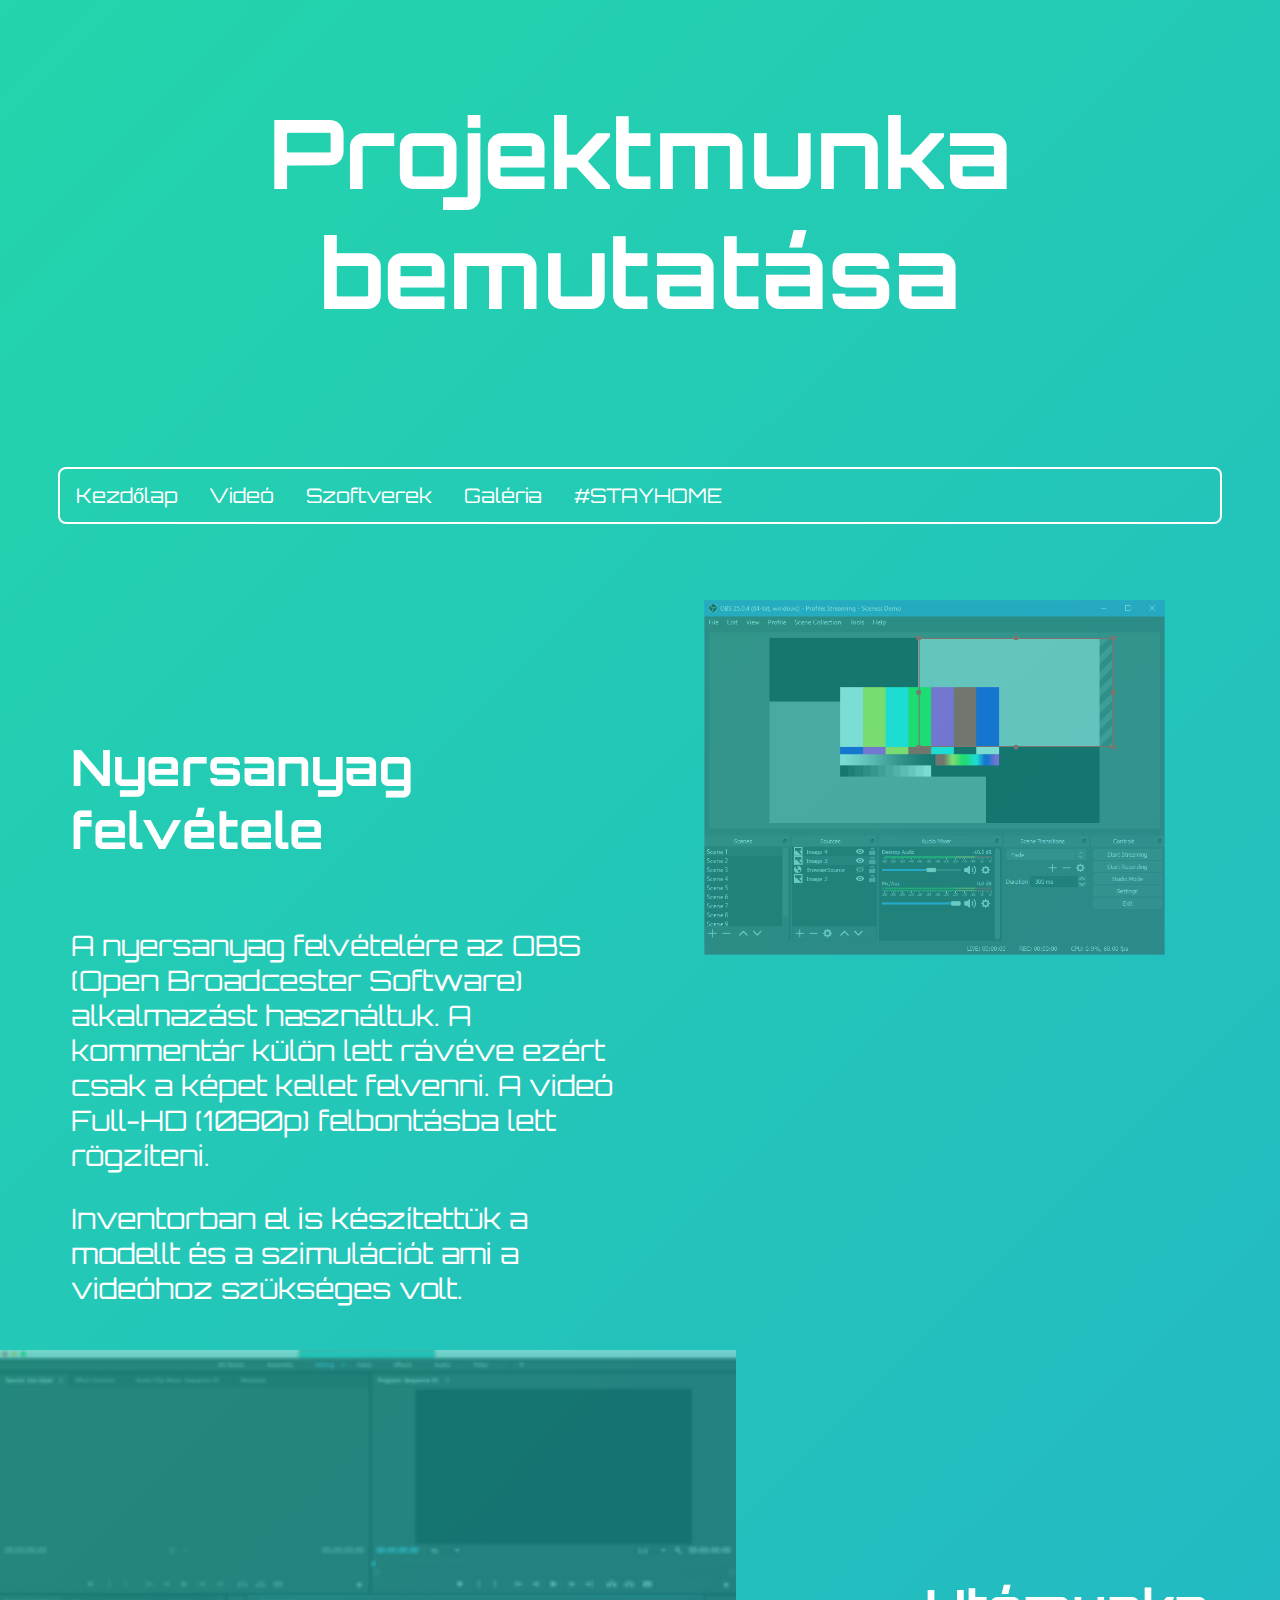
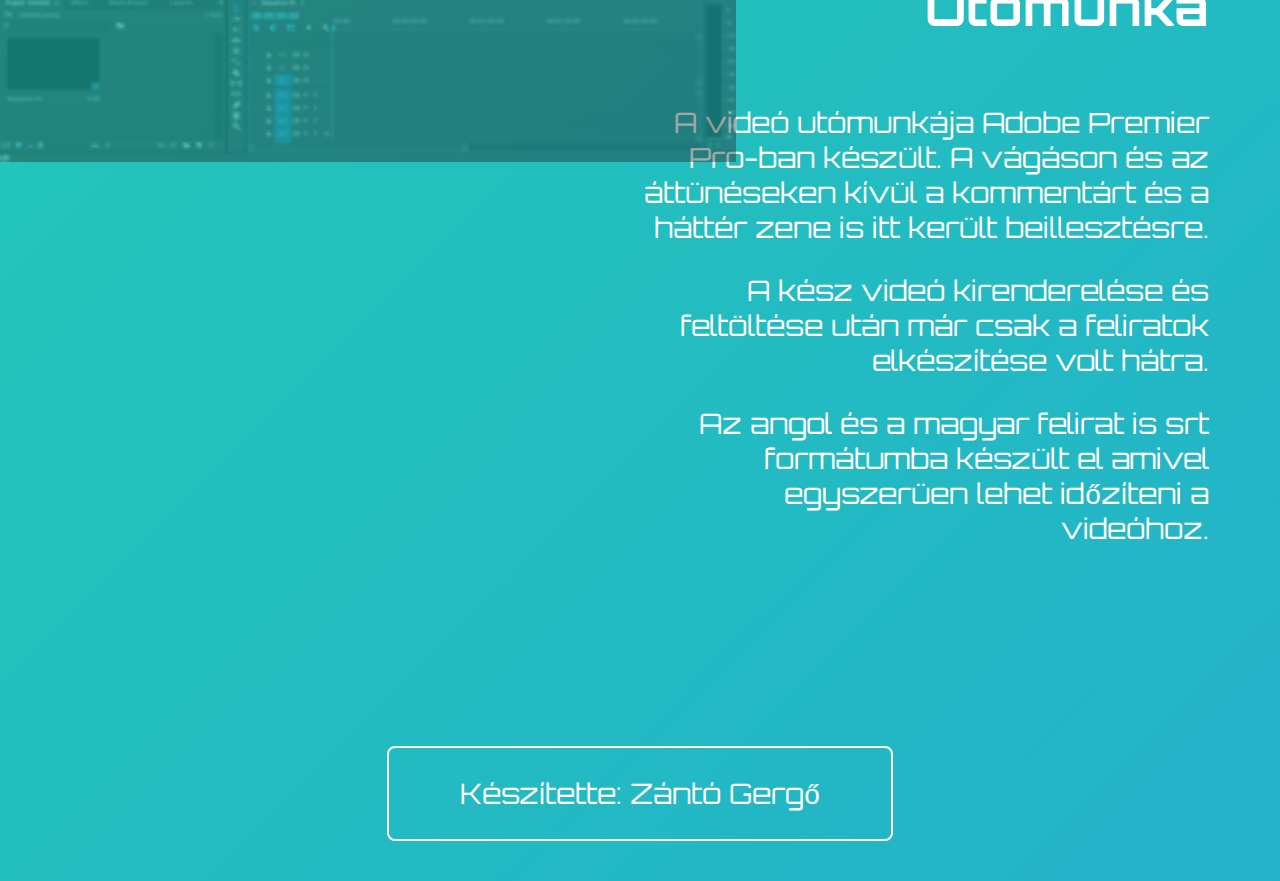
<file: index.html>
<!DOCTYPE html>
<html>
<head>
  <title>Kezdőlap</title>
  <link rel="stylesheet" type="text/css" href="main-css.css">
  <div class="header">
  <h1>Projektmunka bemutatása</h1> 

</div>
<style>

</style>
</head>
<body>
<div id="grad1"></div>

<ul>
  <li><a href="index.html">Kezdőlap</a></li>
    <li><a href="video.html">Videó</a></li>
    <li class="dropdown">
    <a href="javascript:void(0)" class="dropbtn">Szoftverek</a>
    <div class="dropdown-content">
      <a href="obs.html">OBS Studio</a>
      <a href="inventor.html">Autodesk Inventor 2019</a>
      <a href="premier.html">Adobe Premier Pro</a>
    </div>
  </li>
  <li><a href="galeria.html">Galéria</a></li>
  <li><a href="Covid-19.html">#STAYHOME</a></li>
</ul>

  <div class="column elso">
    <h2>Nyersanyag felvétele</h2>
    <p>
      A nyersanyag felvételére az OBS (Open Broadcester Software) alkalmazást használtuk. A kommentár külön lett rávéve ezért csak a képet kellet felvenni. A videó Full-HD (1080p) felbontásba lett rögzíteni.
    </p>
    <p>
      Inventorban el is készítettük a modellt és a szimulációt ami a videóhoz szükséges volt.
    </p>



  </div>

    <div class="kepegy">

      <img src="obob.png" alt="OBS" width="80%">

  </div>



    <div class="column masodik">
    <h2>Utómunka</h2>
    <p>A videó utómunkája Adobe Premier Pro-ban készült. A vágáson és az áttünéseken kívül a kommentárt és a háttér zene is itt került beillesztésre.</p>
    <p>A kész videó kirenderelése és feltöltése után már csak a feliratok elkészítése volt hátra.</p>
    <p>Az angol és a magyar felirat is srt formátumba készült el amivel egyszerüen lehet időzíteni a videóhoz.</p>

  </div>

  </div>



    <div class="kepketto">

          <img src="adobe.png" alt="adobe" width="250%">
  </div>



  <footer>
  <p>Készítette: Zántó Gergő</p>
</footer>


</body>
</html>
</file>
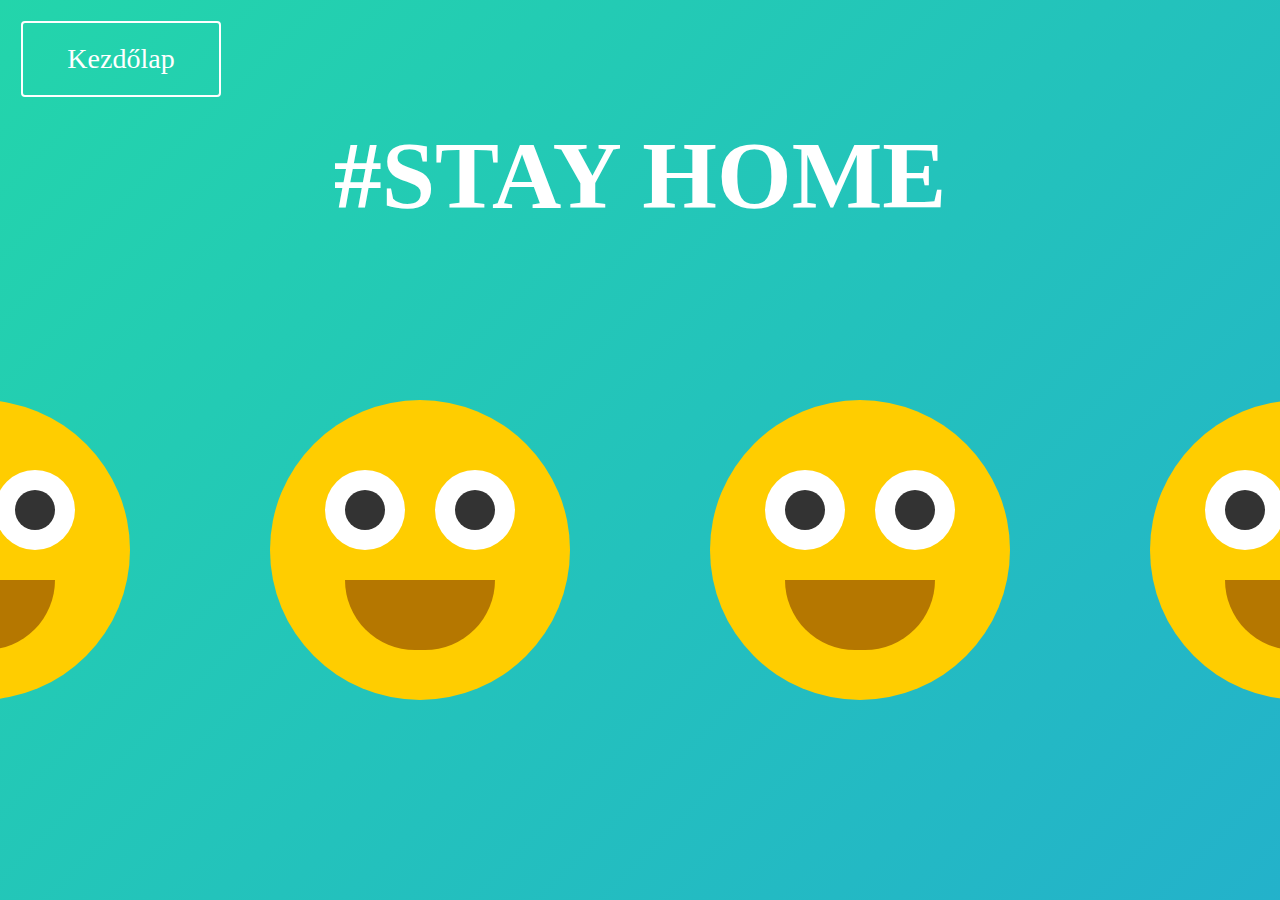
<file: Covid-19.html>
<!DOCTYPE html>
<html>
<head> 

  <link rel="stylesheet" href="style.css">
  <meta charset="utf-8">
  <title>#STAYHOME</title>



</head>
<body>


 <div class="container">

    <h2>#STAY HOME</h2>
  <div class="face">
    <div class="eyes">
      <span class="eye"></span>
      <span class="eye"></span>
    </div>
  </div>  
    <div class="face">
    <div class="eyes">
      <span class="eye"></span>
      <span class="eye"></span>
    </div>
  </div> 
    <div class="face">
    <div class="eyes">
      <span class="eye"></span>
      <span class="eye"></span>
    </div>
    </div>

        <div class="face">
    <div class="eyes">
      <span class="eye"></span>
      <span class="eye"></span>
    </div>
    </div>
  </div> 
 </div>


<a href="index.html" class="button" style="text-decoration:none"><span>Kezdőlap</span></a>


</body>
</html>
</file>
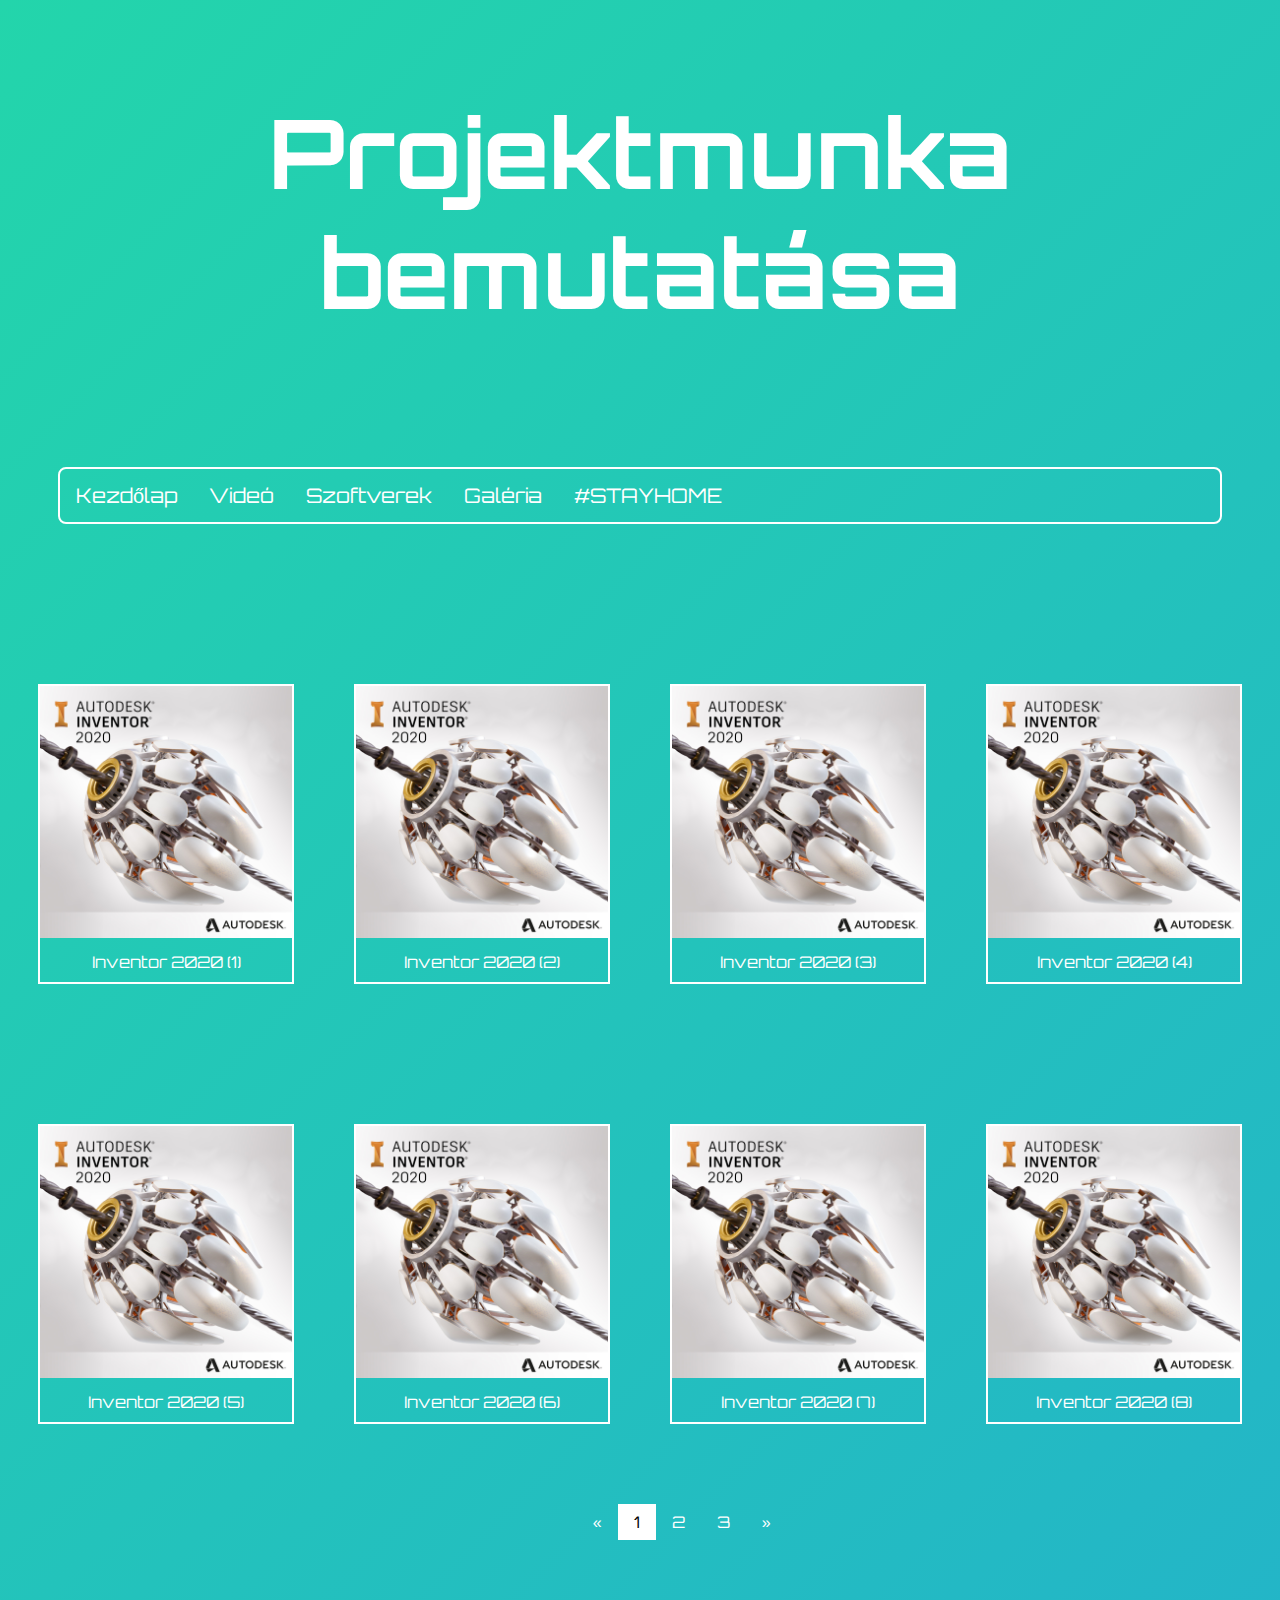
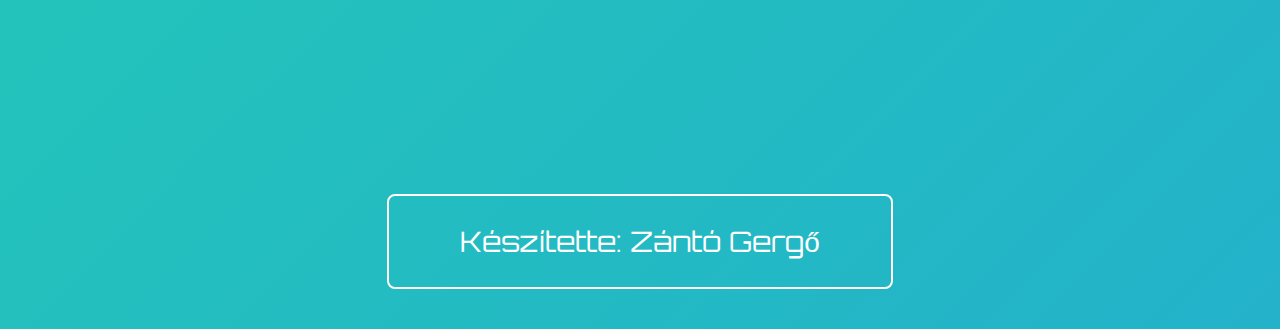
<file: galeria.html>
<!DOCTYPE html>
<html>
<head>
  <title>Galéria</title>
  <link rel="stylesheet" type="text/css" href="main-css.css">
  <div class="header">
  <h1>Projektmunka bemutatása</h1>

</div> 
<style>
</style>
</head>
<body>
<div id="grad1"></div>

<ul>
  <li><a href="index.html">Kezdőlap</a></li>
    <li><a href="video.html">Videó</a></li>
    <li class="dropdown">
    <a href="javascript:void(0)" class="dropbtn">Szoftverek</a>
    <div class="dropdown-content">
      <a href="obs.html">OBS Studio</a>
      <a href="inventor.html">Autodesk Inventor 2019</a>
      <a href="premier.html">Adobe Premier Pro</a>
    </div>
  </li>
  <li><a href="galeria.html">Galéria</a></li>
  <li><a href="Covid-19.html">#STAYHOME</a></li>
</ul>


<div class="responsive">
  <div class="gallery">
    <a target="_blank" href="inventor.jpg">
      <img src="inventor.jpg" alt="" width="300" height="300">
    </a>
    <div class="desc">Inventor 2020 (1)</div>
  </div>
</div>


<div class="responsive">
  <div class="gallery">
    <a target="_blank" href="inventor.jpg">
      <img src="inventor.jpg" alt="" width="600" height="400">
    </a>
    <div class="desc">Inventor 2020 (2)</div>
  </div>
</div>

<div class="responsive">
  <div class="gallery">
    <a target="_blank" href="inventor.jpg">
      <img src="inventor.jpg" alt="" width="600" height="400">
    </a>
    <div class="desc">Inventor 2020 (3)</div>
  </div>
</div>

<div class="responsive">
  <div class="gallery">
    <a target="_blank" href="inventor.jpg">
      <img src="inventor.jpg" alt="" width="600" height="400">
    </a>
    <div class="desc">Inventor 2020 (4)</div>
  </div>
</div>

<div class="responsive">
  <div class="gallery">
    <a target="_blank" href="inventor.jpg">
      <img src="inventor.jpg" alt="" width="300" height="300">
    </a>
    <div class="desc">Inventor 2020 (5)</div>
  </div>
</div>


<div class="responsive">
  <div class="gallery">
    <a target="_blank" href="inventor.jpg">
      <img src="inventor.jpg" alt="" width="600" height="400">
    </a>
    <div class="desc">Inventor 2020 (6)</div>
  </div>
</div>


<div class="responsive">
  <div class="gallery">
    <a target="_blank" href="inventor.jpg">
      <img src="inventor.jpg" alt="" width="600" height="400">
    </a>
    <div class="desc">Inventor 2020 (7)</div>
  </div>
</div>


<div class="responsive">
  <div class="gallery">
    <a target="_blank" href="inventor.jpg">
      <img src="inventor.jpg" alt="" width="600" height="400">
    </a>
    <div class="desc">Inventor 2020 (8)</div>
  </div>
</div>


<div class="pagination">
  <a class="button disabled">&laquo;</a>
  <a href="#"class="active">1</a>
  <a href="galeria2.html">2</a>
  <a href="galeria3.html">3</a>
  <a href="galeria2.html">&raquo;</a>

</div>

  <footer>
  <p>Készítette: Zántó Gergő</p>
</footer>


</body>
</html>
</file>
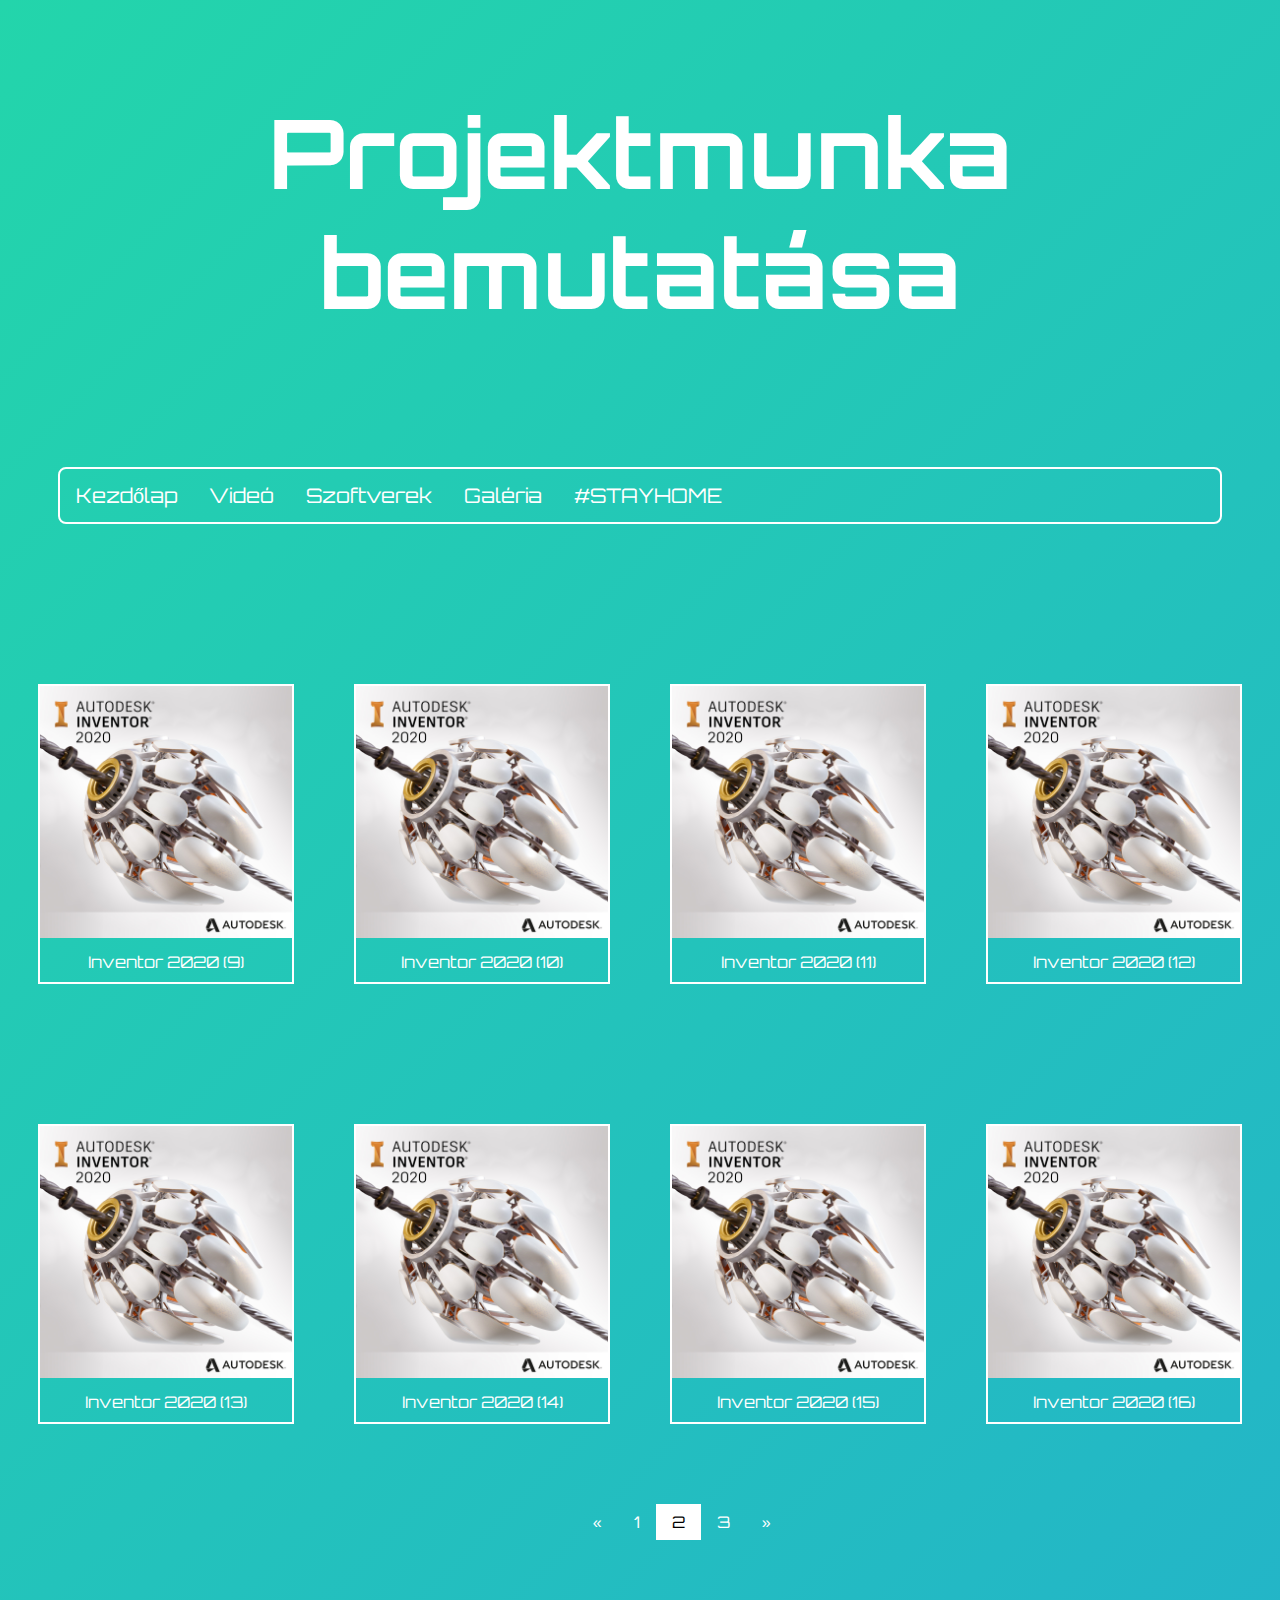
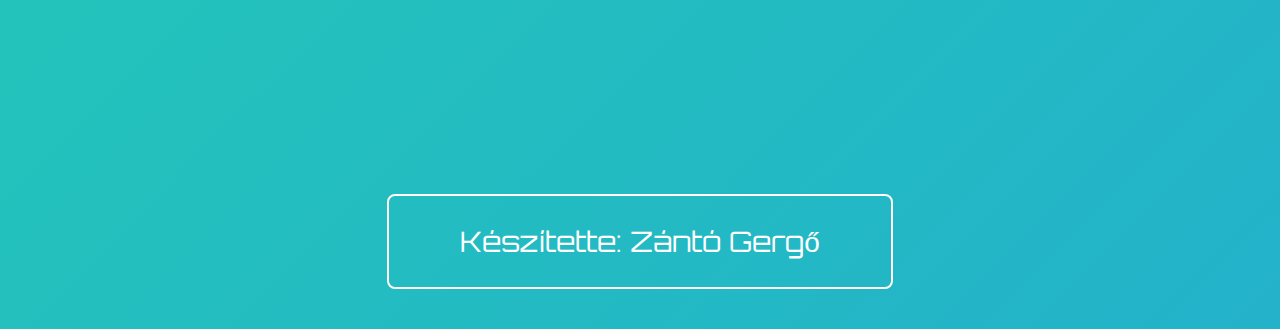
<file: galeria2.html>
<!DOCTYPE html>
<html>
<head>
  <title>Galéria</title>
  <link rel="stylesheet" type="text/css" href="main-css.css">
  <div class="header">
  <h1>Projektmunka bemutatása</h1>

</div> 
<style>
</style>
</head>
<body>
<div id="grad1"></div>

<ul>
  <li><a href="index.html">Kezdőlap</a></li>
      <li><a href="video.html">Videó</a></li>
    <li class="dropdown">
    <a href="javascript:void(0)" class="dropbtn">Szoftverek</a>
    <div class="dropdown-content">
      <a href="obs.html">OBS Studio</a>
      <a href="inventor.html">Autodesk Inventor 2019</a>
      <a href="premier.html">Adobe Premier Pro</a>
    </div>
  </li>
  <li><a href="galeria.html">Galéria</a></li>
  <li><a href="Covid-19.html">#STAYHOME</a></li>
</ul>


<div class="responsive">
  <div class="gallery">
    <a target="_blank" href="inventor.jpg">
      <img src="inventor.jpg" alt="" width="300" height="300">
    </a>
    <div class="desc">Inventor 2020 (9)</div>
  </div>
</div>


<div class="responsive">
  <div class="gallery">
    <a target="_blank" href="inventor.jpg">
      <img src="inventor.jpg" alt="" width="600" height="400">
    </a>
    <div class="desc">Inventor 2020 (10)</div>
  </div>
</div>

<div class="responsive">
  <div class="gallery">
    <a target="_blank" href="inventor.jpg">
      <img src="inventor.jpg" alt="" width="600" height="400">
    </a>
    <div class="desc">Inventor 2020 (11)</div>
  </div>
</div>

<div class="responsive">
  <div class="gallery">
    <a target="_blank" href="inventor.jpg">
      <img src="inventor.jpg" alt="" width="600" height="400">
    </a>
    <div class="desc">Inventor 2020 (12)</div>
  </div>
</div>

<div class="responsive">
  <div class="gallery">
    <a target="_blank" href="inventor.jpg">
      <img src="inventor.jpg" alt="" width="300" height="300">
    </a>
    <div class="desc">Inventor 2020 (13)</div>
  </div>
</div>


<div class="responsive">
  <div class="gallery">
    <a target="_blank" href="inventor.jpg">
      <img src="inventor.jpg" alt="" width="600" height="400">
    </a>
    <div class="desc">Inventor 2020 (14)</div>
  </div>
</div>


<div class="responsive">
  <div class="gallery">
    <a target="_blank" href="inventor.jpg">
      <img src="inventor.jpg" alt="" width="600" height="400">
    </a>
    <div class="desc">Inventor 2020 (15)</div>
  </div>
</div>


<div class="responsive">
  <div class="gallery">
    <a target="_blank" href="inventor.jpg">
      <img src="inventor.jpg" alt="" width="600" height="400">
    </a>
    <div class="desc">Inventor 2020 (16)</div>
  </div>
</div>





<div class="pagination">
  <a href="galeria.html">&laquo;</a>
  <a href="galeria.html">1</a>
  <a href="#"class="active">2</a>
  <a href="galeria3.html">3</a>
  <a href="galeria3.html">&raquo;</a>
</div>

  <footer>
  <p>Készítette: Zántó Gergő</p>
</footer>


</body>
</html>
</file>
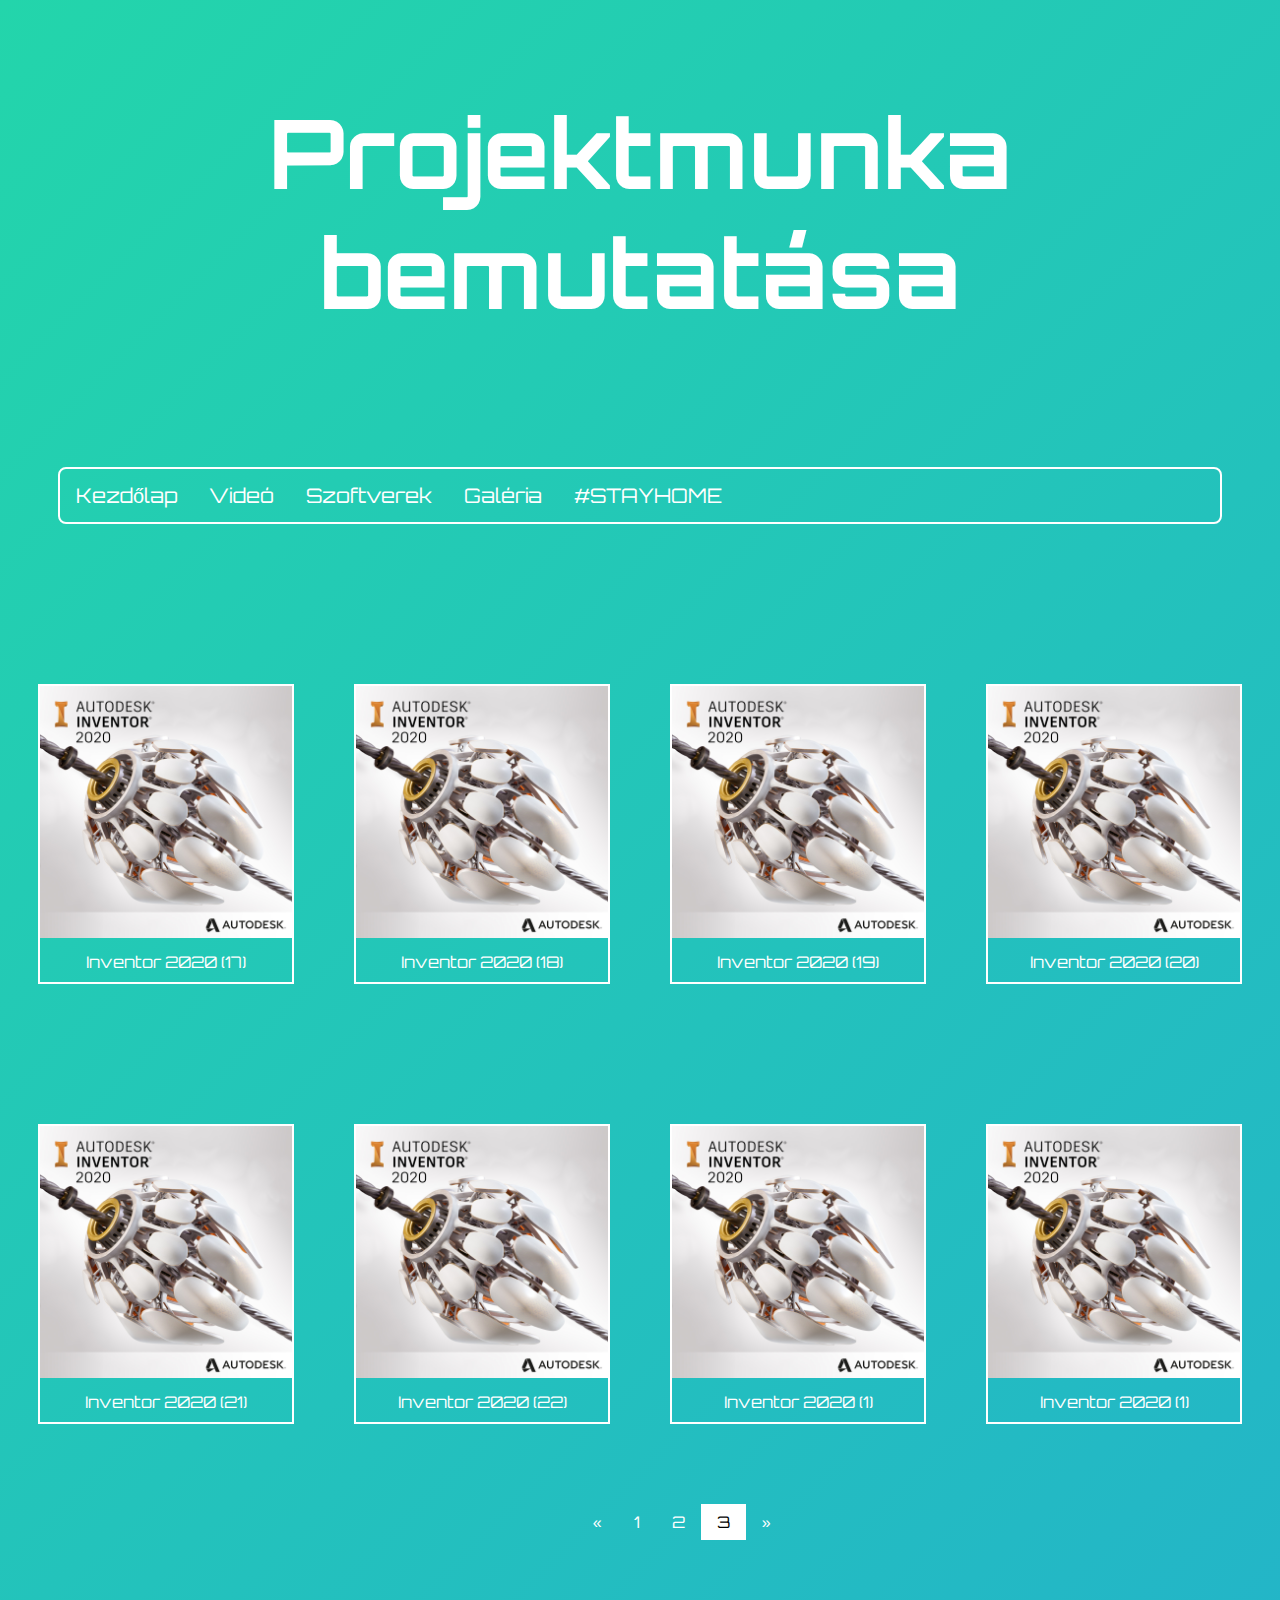
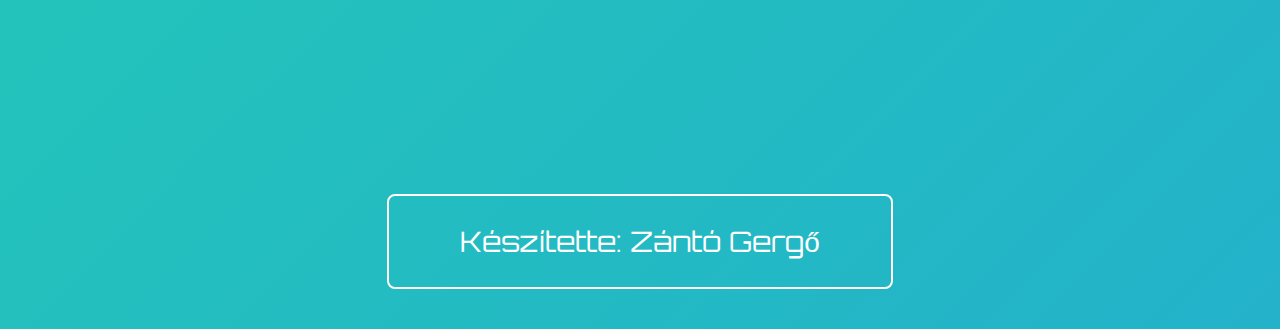
<file: galeria3.html>
<!DOCTYPE html>
<html>
<head>
  <title>Galéria</title>
  <link rel="stylesheet" type="text/css" href="main-css.css">
  <div class="header">
  <h1>Projektmunka bemutatása</h1>

</div> 
<style>
</style>
</head>
<body>
<div id="grad1"></div>

<ul>
  <li><a href="index.html">Kezdőlap</a></li>
      <li><a href="video.html">Videó</a></li>
    <li class="dropdown">
    <a href="javascript:void(0)" class="dropbtn">Szoftverek</a>
    <div class="dropdown-content">
      <a href="obs.html">OBS Studio</a>
      <a href="inventor.html">Autodesk Inventor 2019</a>
      <a href="premier.html">Adobe Premier Pro</a>
    </div>
  </li>
  <li><a href="galeria.html">Galéria</a></li>
  <li><a href="Covid-19.html">#STAYHOME</a></li>
</ul>


<div class="responsive">
  <div class="gallery">
    <a target="_blank" href="inventor.jpg">
      <img src="inventor.jpg" alt="" width="300" height="300">
    </a>
    <div class="desc">Inventor 2020 (17)</div>
  </div>
</div>


<div class="responsive">
  <div class="gallery">
    <a target="_blank" href="inventor.jpg">
      <img src="inventor.jpg" alt="" width="600" height="400">
    </a>
    <div class="desc">Inventor 2020 (18)</div>
  </div>
</div>

<div class="responsive">
  <div class="gallery">
    <a target="_blank" href="inventor.jpg">
      <img src="inventor.jpg" alt="" width="600" height="400">
    </a>
    <div class="desc">Inventor 2020 (19)</div>
  </div>
</div>

<div class="responsive">
  <div class="gallery">
    <a target="_blank" href="inventor.jpg">
      <img src="inventor.jpg" alt="" width="600" height="400">
    </a>
    <div class="desc">Inventor 2020 (20)</div>
  </div>
</div>

<div class="responsive">
  <div class="gallery">
    <a target="_blank" href="inventor.jpg">
      <img src="inventor.jpg" alt="" width="300" height="300">
    </a>
    <div class="desc">Inventor 2020 (21)</div>
  </div>
</div>


<div class="responsive">
  <div class="gallery">
    <a target="_blank" href="inventor.jpg">
      <img src="inventor.jpg" alt="" width="600" height="400">
    </a>
    <div class="desc">Inventor 2020 (22)</div>
  </div>
</div>


<div class="responsive">
  <div class="gallery">
    <a target="_blank" href="inventor.jpg">
      <img src="inventor.jpg" alt="Mountains" width="600" height="400">
    </a>
    <div class="desc">Inventor 2020 (1)</div>
  </div>
</div>


<div class="responsive">
  <div class="gallery">
    <a target="_blank" href="inventor.jpg">
      <img src="inventor.jpg" alt="Mountains" width="600" height="400">
    </a>
    <div class="desc">Inventor 2020 (1)</div>
  </div>
</div>





<div class="pagination">
  <a href="galeria2.html">&laquo;</a>
  <a href="galeria.html">1</a>
  <a href="galeria2.html">2</a>
  <a href="#"class="active">3</a>
  <a class="button disabled">&raquo;</a>
</div>

  <footer>
  <p>Készítette: Zántó Gergő</p>
</footer>



</body>
</html>
</file>
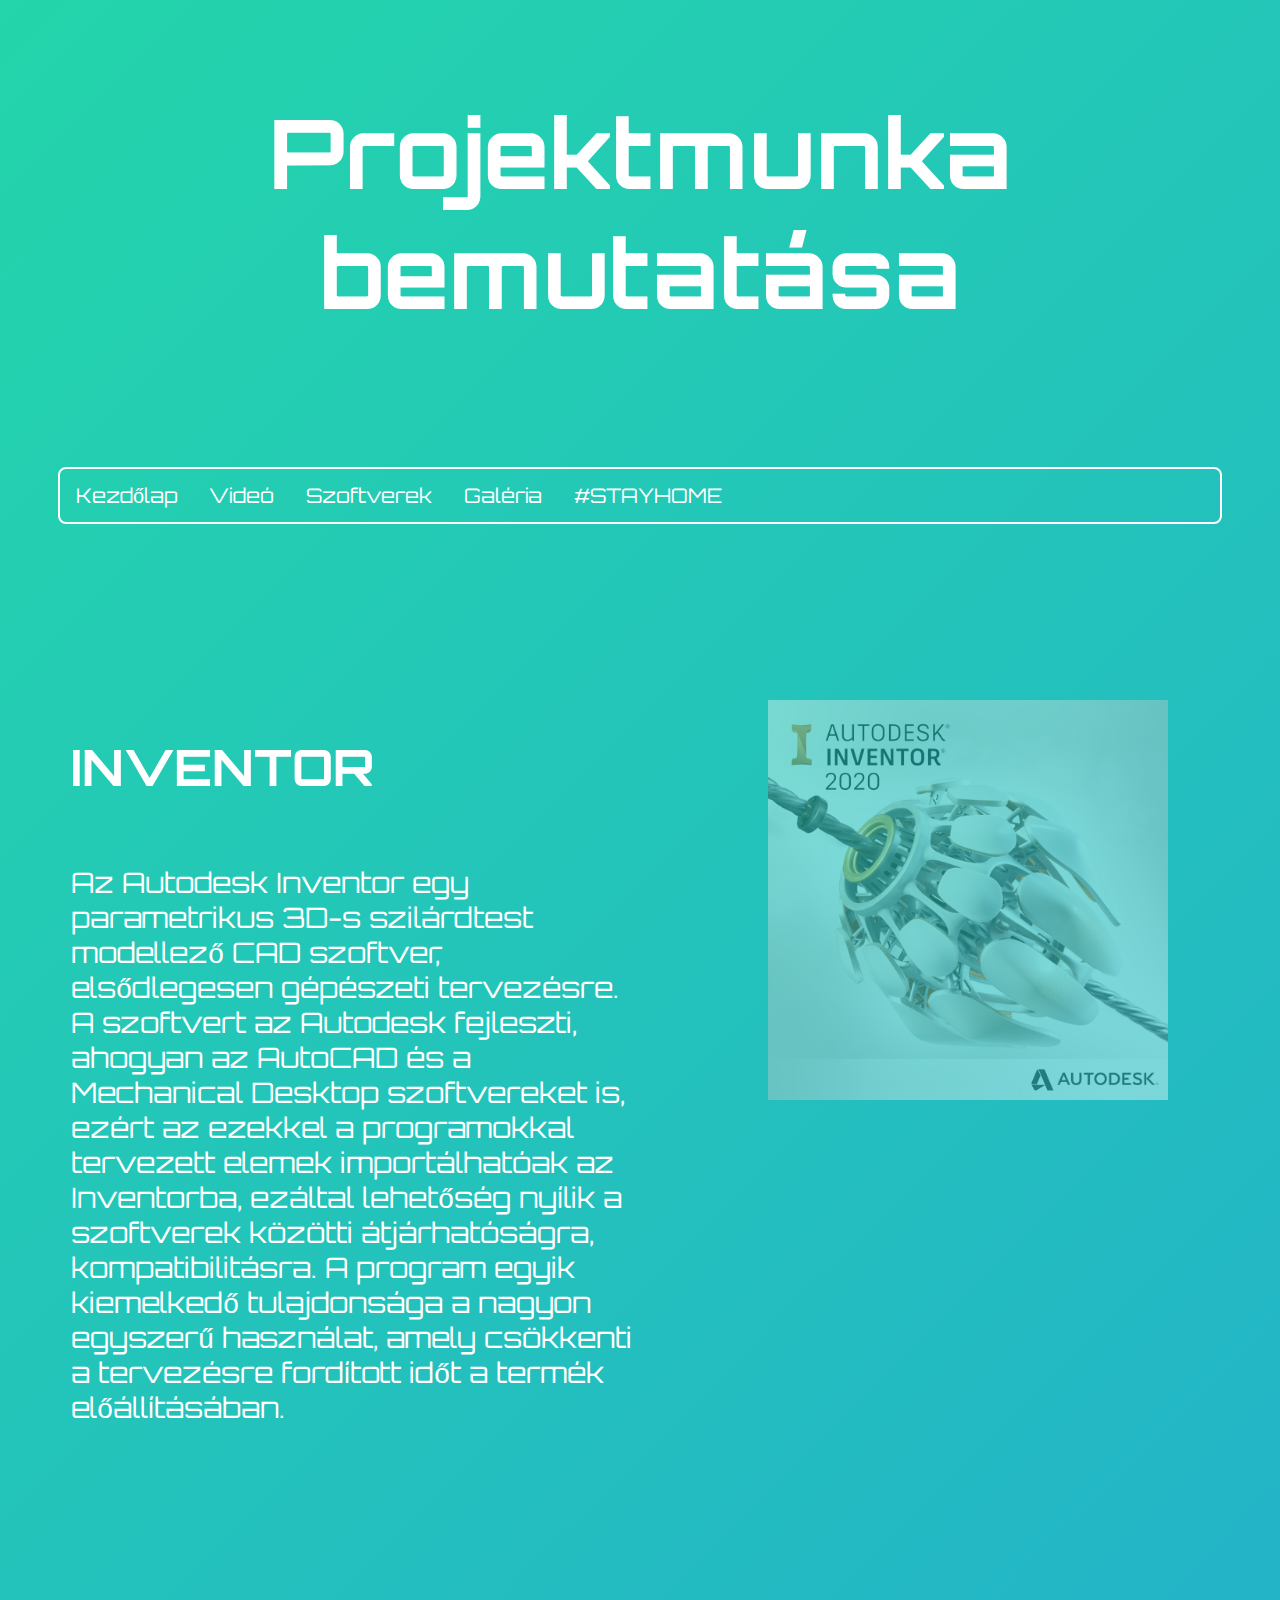
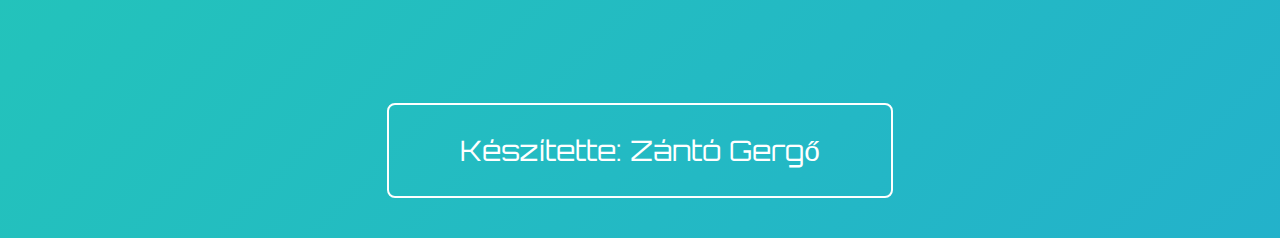
<file: inventor.html>
<!DOCTYPE html>
<html>
<head>
  <title>Inventor</title>
  <link rel="stylesheet" type="text/css" href="main-css.css">
  <div class="header">
  <h1>Projektmunka bemutatása</h1>

</div> 
<style>
</style>
</head>
<body>
<div id="grad1"></div>

<ul>
  <li><a href="index.html">Kezdőlap</a></li>
      <li><a href="video.html">Videó</a></li>
    <li class="dropdown">
    <a href="javascript:void(0)" class="dropbtn">Szoftverek</a>
    <div class="dropdown-content">
      <a href="obs.html">OBS Studio</a>
      <a href="inventor.html">Autodesk Inventor 2019</a>
      <a href="premier.html">Adobe Premier Pro</a>
    </div>
  </li>
  <li><a href="galeria.html">Galéria</a></li>
  <li><a href="Covid-19.html">#STAYHOME</a></li>
</ul>

 <div class="column elso">
    <h2>INVENTOR</h2>
    <p>Az Autodesk Inventor egy parametrikus 3D-s szilárdtest modellező CAD szoftver, elsődlegesen gépészeti tervezésre. A szoftvert az Autodesk fejleszti, ahogyan az AutoCAD és a Mechanical Desktop szoftvereket is, ezért az ezekkel a programokkal tervezett elemek importálhatóak az Inventorba, ezáltal lehetőség nyílik a szoftverek közötti átjárhatóságra, kompatibilitásra. A program egyik kiemelkedő tulajdonsága a nagyon egyszerű használat, amely csökkenti a tervezésre fordított időt a termék előállításában. </p>

      </div>

       <div class="kepharom">

        <img src="inventor.jpg" width="400" height="400">

      </div>



      <footer>
  <p>Készítette: Zántó Gergő</p>
</footer>



</body>
</html>
</file>
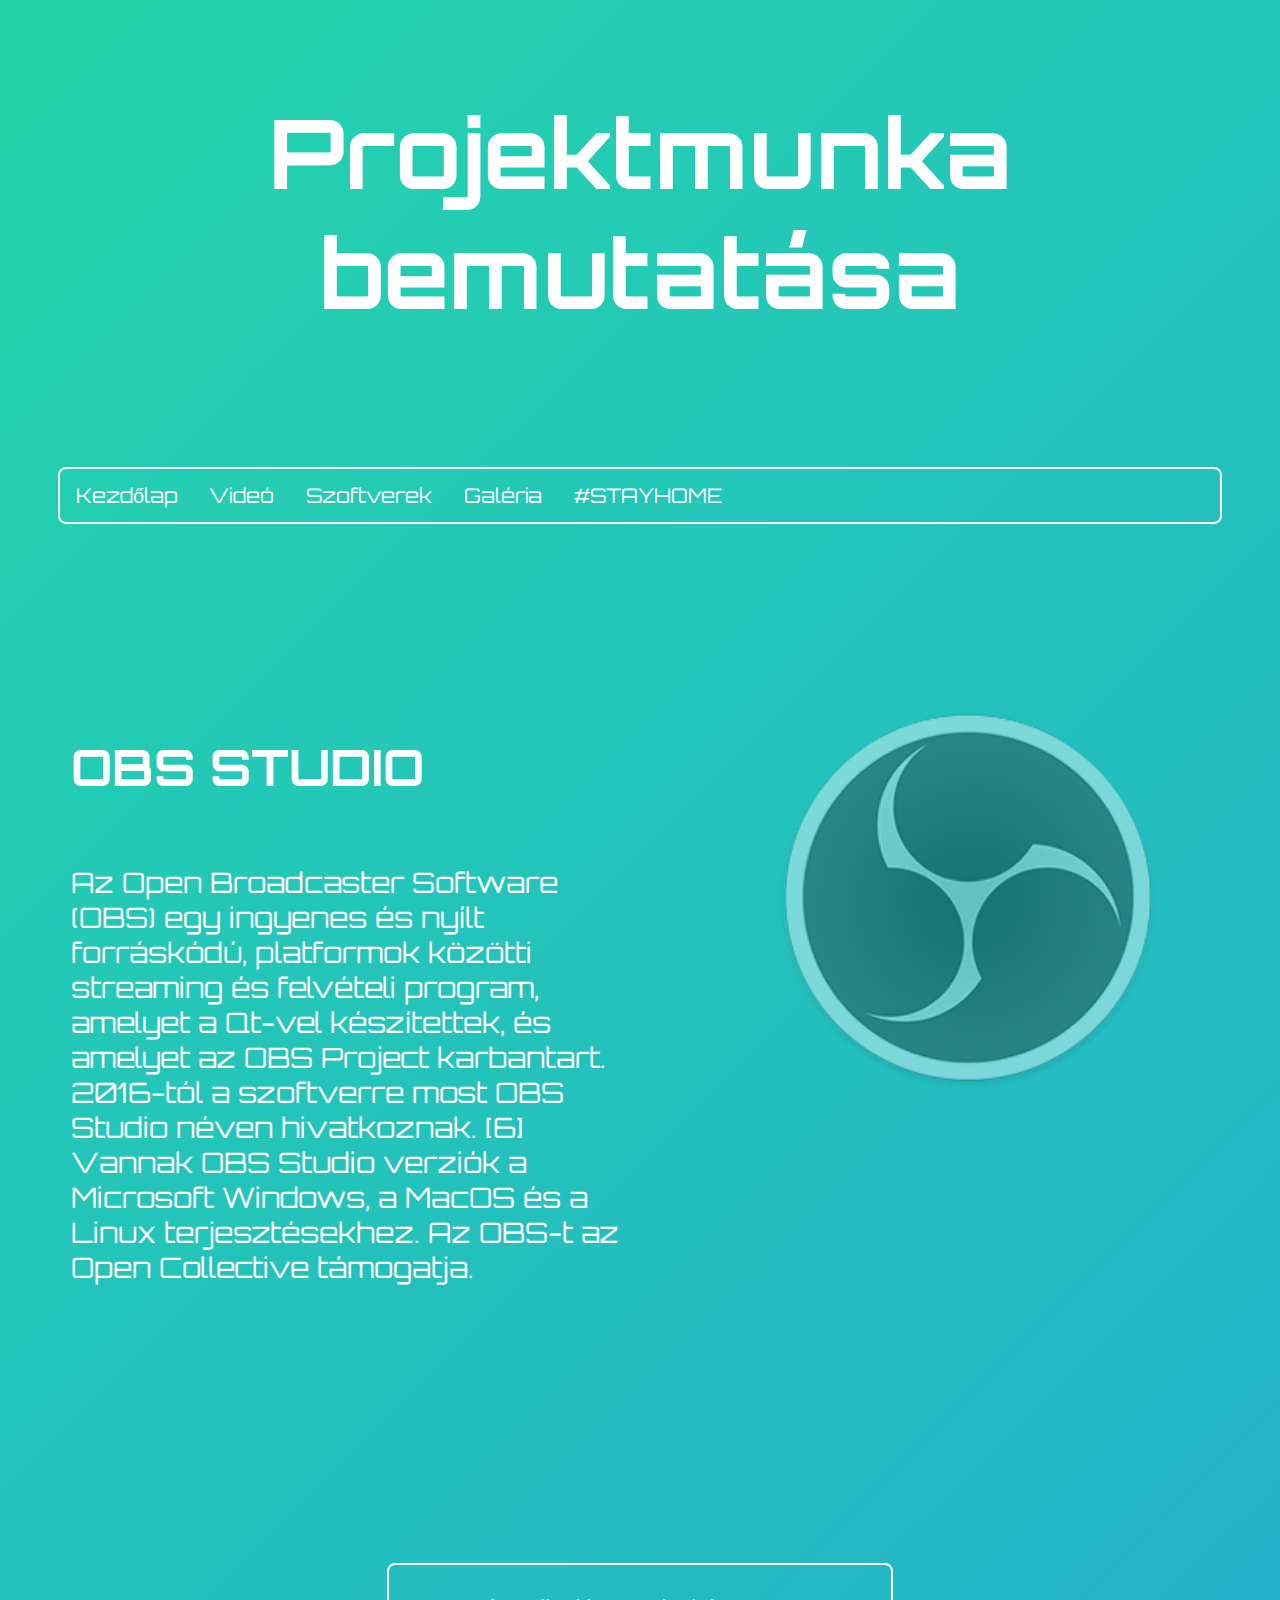
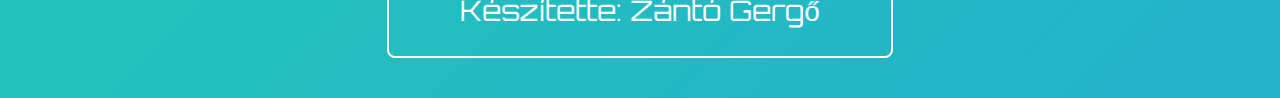
<file: obs.html>
<!DOCTYPE html>
<html>
<head>
  <title>OBS Studio</title>
  <link rel="stylesheet" type="text/css" href="main-css.css">
  <div class="header">
  <h1>Projektmunka bemutatása</h1> 

</div>
<style>
</style>
</head>
<body>
<div id="grad1"></div>

<ul>
  <li><a href="index.html">Kezdőlap</a></li>
      <li><a href="video.html">Videó</a></li>
    <li class="dropdown">
    <a href="javascript:void(0)" class="dropbtn">Szoftverek</a>
    <div class="dropdown-content">
      <a href="obs.html">OBS Studio</a>
      <a href="inventor.html">Autodesk Inventor 2019</a>
      <a href="premier.html">Adobe Premier Pro</a>
    </div>
  </li>
  <li><a href="galeria.html">Galéria</a></li>
  <li><a href="Covid-19.html">#STAYHOME</a></li>
</ul>

 <div class="column elso">
    <h2>OBS STUDIO</h2>
    <p>Az Open Broadcaster Software (OBS) egy ingyenes és nyílt forráskódú, platformok közötti streaming és felvételi program, amelyet a Qt-vel készítettek, és amelyet az OBS Project karbantart. 2016-tól a szoftverre most OBS Studio néven hivatkoznak. [6] Vannak OBS Studio verziók a Microsoft Windows, a MacOS és a Linux terjesztésekhez. Az OBS-t az Open Collective támogatja.</p>

      </div>
       <div class="kepharom">

  <img src="OBS.png" width="400" height="400">

      </div>




      <footer>
  <p>Készítette: Zántó Gergő</p>
   </footer>

</body>
</html>
</file>
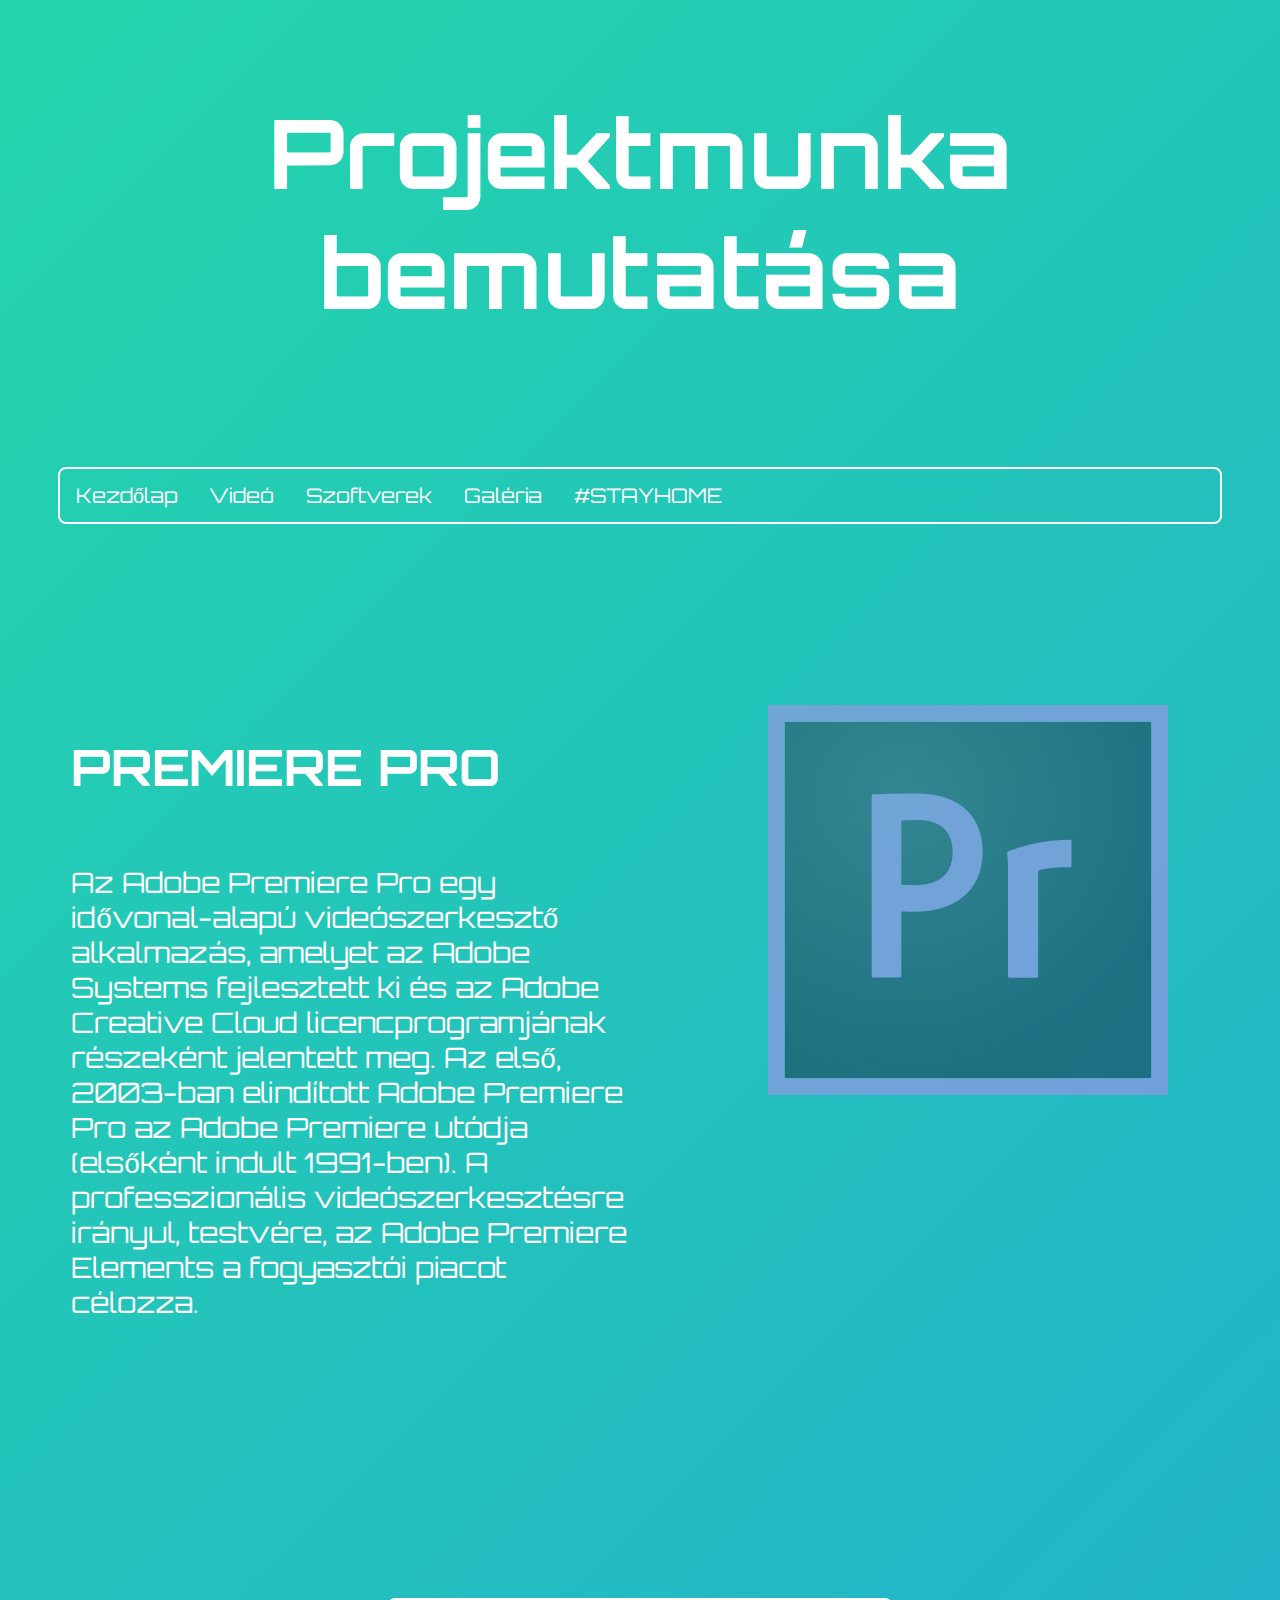
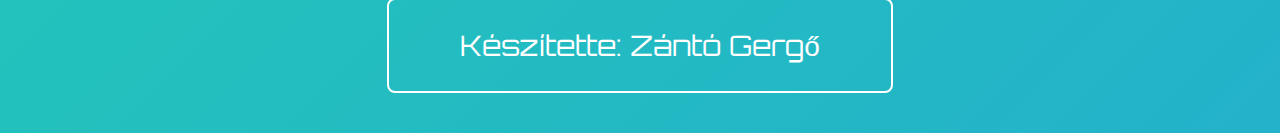
<file: premier.html>
<!DOCTYPE html>
<html>
<head>
  <title>Premier Pro</title>
  <link rel="stylesheet" type="text/css" href="main-css.css">
  <div class="header">
  <h1>Projektmunka bemutatása</h1> 

</div>
<style>
</style>
</head>
<body>
<div id="grad1"></div>

<ul>
  <li><a href="index.html">Kezdőlap</a></li>
      <li><a href="video.html">Videó</a></li>
    <li class="dropdown">
    <a href="javascript:void(0)" class="dropbtn">Szoftverek</a>
    <div class="dropdown-content">
      <a href="obs.html">OBS Studio</a>
      <a href="inventor.html">Autodesk Inventor 2019</a>
      <a href="premier.html">Adobe Premier Pro</a>
    </div>
  </li>
  <li><a href="galeria.html">Galéria</a></li>
  <li><a href="Covid-19.html">#STAYHOME</a></li>
</ul>

 <div class="column elso">
    <h2>PREMIERE PRO</h2>
    <p>Az Adobe Premiere Pro egy idővonal-alapú videószerkesztő alkalmazás, amelyet az Adobe Systems fejlesztett ki és az Adobe Creative Cloud licencprogramjának részeként jelentett meg. Az első, 2003-ban elindított Adobe Premiere Pro az Adobe Premiere utódja (elsőként indult 1991-ben). A professzionális videószerkesztésre irányul, testvére, az Adobe Premiere Elements a fogyasztói piacot célozza.</p>
  
      
      </div>

    <div class="kepharom">

  <img src="adobe.svg" width="400" height="400">

      </div>



      <footer>
  <p>Készítette: Zántó Gergő</p>
</footer>



</body>
</html>
</file>
<file: main-css.css>
@import url('https://fonts.googleapis.com/css2?family=Orbitron&display=swap');


body{



  background-image: linear-gradient(-45deg, #EE7752, #E73C7E, #23A6D5, #23D5AB); 
  background-size: 400% 400%;
  animation: change 10s ease-in-out infinite;

font-family: 'Orbitron', sans-serif;
}

@keyframes change{
  0%{
    background-position: 0 50%;
  }

  50%{
    background-position: 100% 50%;
  }

  100%{
    background-position: 0 50%;
  }

  
}


.header {

  padding: 20px;
  text-align: center;
  color: white;
  font-size: 3em;
}





ul {
  font-size: 20px;
  list-style-type: none;
  margin: 50px;
  padding: 0;
  overflow: hidden;
  border-style: solid;
  border-width: 2px;
  color: white;
    border-radius: 8px;
}

li {
  float: left;
}

li a, .dropbtn {
  display: inline-block;
  color: white;
  text-align: center;
  padding: 14px 16px;
  text-decoration: none;

}

li a:hover, .dropdown:hover .dropbtn {
  background-color: white;
  color:black;
}

li.dropdown {
  display: inline-block;
}

.dropdown-content {
  display: none;
  position: absolute;
  min-width: 160px;
  z-index: 1;
  border-style: solid;
  border-width: 2px;
  color: white;
}

.dropdown-content a {
  color: white;
  padding: 12px 16px;
  text-decoration: none;
  display: block;
  text-align: left;
}

.dropdown-content a:hover {
  background-color: white;
    color: black;
}

.dropdown:hover .dropdown-content {
  display: block;
}


.column.elso {
  width: 50%;
  padding: 120px 0 50px 5%;

}

h2{
  padding: 0 0 25px 0;
  color: white;
  font-size: 50px;
}



p{
  color: white;
  font-size: 28px;
}




video {

  justify-content: center;
  margin:8% 0 0 20% ;


}


.column.masodik {

  text-align: right;
  padding: 150px 5% 0 50%;
}



.cotainer{
  position: relative;
  display: flex;
  justify-content: center;
  align-items: center;
}
.cotainer .face{

position: relative;
width: 300px;
height: 300px;
border-radius: 50%;
background-color: #ffcd00;
display: flex;
justify-content: center;
align-items: center;
margin: 0 20px;
}


div.gallery {
  border: 2px solid white;
  margin: 80px 0 0 0;
}

div.gallery:hover {
  border: 4px solid white;
}

div.gallery img {
  width: 100%;
  height: auto;
}

div.desc {
  padding: 10px;
  text-align: center;
  color: white;
}

* {
  box-sizing: border-box;
}

.responsive {
  padding: 30px;
  float:left;
  width: 25%;
}





  

.pagination {
position: relative;
padding: 50px 0 50px 45% ;
  display: inline-block;
}

.pagination a {

  color: white;
  float: left;
  padding: 8px 16px;
  text-decoration: none;
  transition: background-color .3s;
}

.pagination a.active {

  background-color: white;
  color: black;
}

.pagination a:hover:not(.active) {
  background-color: white;
  color: black;
}


footer{

  margin: 200px 30% 40px 30%;
  font-size: 7px;


  border-style: solid;
  border-width: 2px;
  color: white;
  text-align: center;
    border-radius: 8px;
}

.kepegy { 

  opacity: 0.4;
  position: absolute;
  top: 600px;
  left: 55%;

}

.kepketto { 

  opacity: 0.4;
  position: absolute;
  top: 1350px;
  right: 77%;

}

.kepharom{
  opacity: 0.4;
  position: absolute;
  top: 700px;
  left: 60%;

}
</file>
<file: style.css>
*{
	margin: 0;
	padding: 0;
	box-sizing: border-box;
}
 
body{
	display: flex;
	justify-content: center;
	align-items: center;
	min-height: 100vh;
    background-image: linear-gradient(-45deg, #EE7752, #E73C7E, #23A6D5, #23D5AB); 
    background-size: 400% 400%;
    animation: change 10s ease-in-out infinite;
	cursor: url("cursor.png"), auto;
	font-family: Verdana;
}



.container{
    position:relative;

	display: flex;
	justify-content: center;
	align-items: center;

}

.container .face{
    position: relative;
    top: 100px;
    width: 300px;
    height: 300px;
    border-radius: 50%;
    background: #ffcd00;
    display: flex;
    justify-content: center;
    align-items: center;
    margin: 0 70px;
}

.container .face:hover{
	background: linear-gradient(180deg, #f44336, #f44336, #ffcd00);
}

.container .face:before{
	content: '';
	position: absolute;
	top: 180px;
	width: 150px;
	height: 70px;
	border-bottom-left-radius: 70px;
	border-bottom-right-radius: 70px;
	background: #b57700;
	transition: 0.5s;

}


.container .face:hover:before{
	top: 210px;
	width: 150px;
	height: 20px;
	border-bottom-left-radius: 0px;
	border-bottom-right-radius: 0px;
	background: #9d0b00;

}

.container .face .eyes{
	position: relative;
	top:-40px;
	display: flex;
	flex-wrap: wrap;
}

.container .face .eyes .eye{
	position: relative;
	width: 80px;
	height: 80px;
	display: block;
	margin: 0 15px;
	background: #fff;
	border-radius: 50%;
}

.container .face .eyes .eye:before{
	content: '';
	position: absolute;
	top: 50%;
	left: 40px;
	transform: translate(-50%,-50%);
	width: 40px;
	height: 40px;
	background: #333;
	border-radius: 50%;
}

.container h2{

	position: absolute;
	top: -180px;
	font-size: 6em;
	color: white;
}

.button {
  position: absolute;
  top: 16px;
  left: 16px;
  display: inline-block;
  border-radius: 4px;

  text-align: center;
  font-size: 28px;
  padding: 20px;
  width: 200px;
  margin: 5px;
  border-style: solid;
  border-width: 2px;
  color: white;
}

.button span {
  cursor: pointer;
  display: inline-block;
  position: relative;
  transition: 0.5s;
}

.button span:after {
  content: '\00bb';
  position: absolute;
  opacity: 0;
  top: 0;
  right: -20px;
  transition: 0.5s;
}

.button:hover span {
  padding-right: 25px;
}

.button:hover span:after {
  opacity: 1;
  right: 0;
}
</file>
